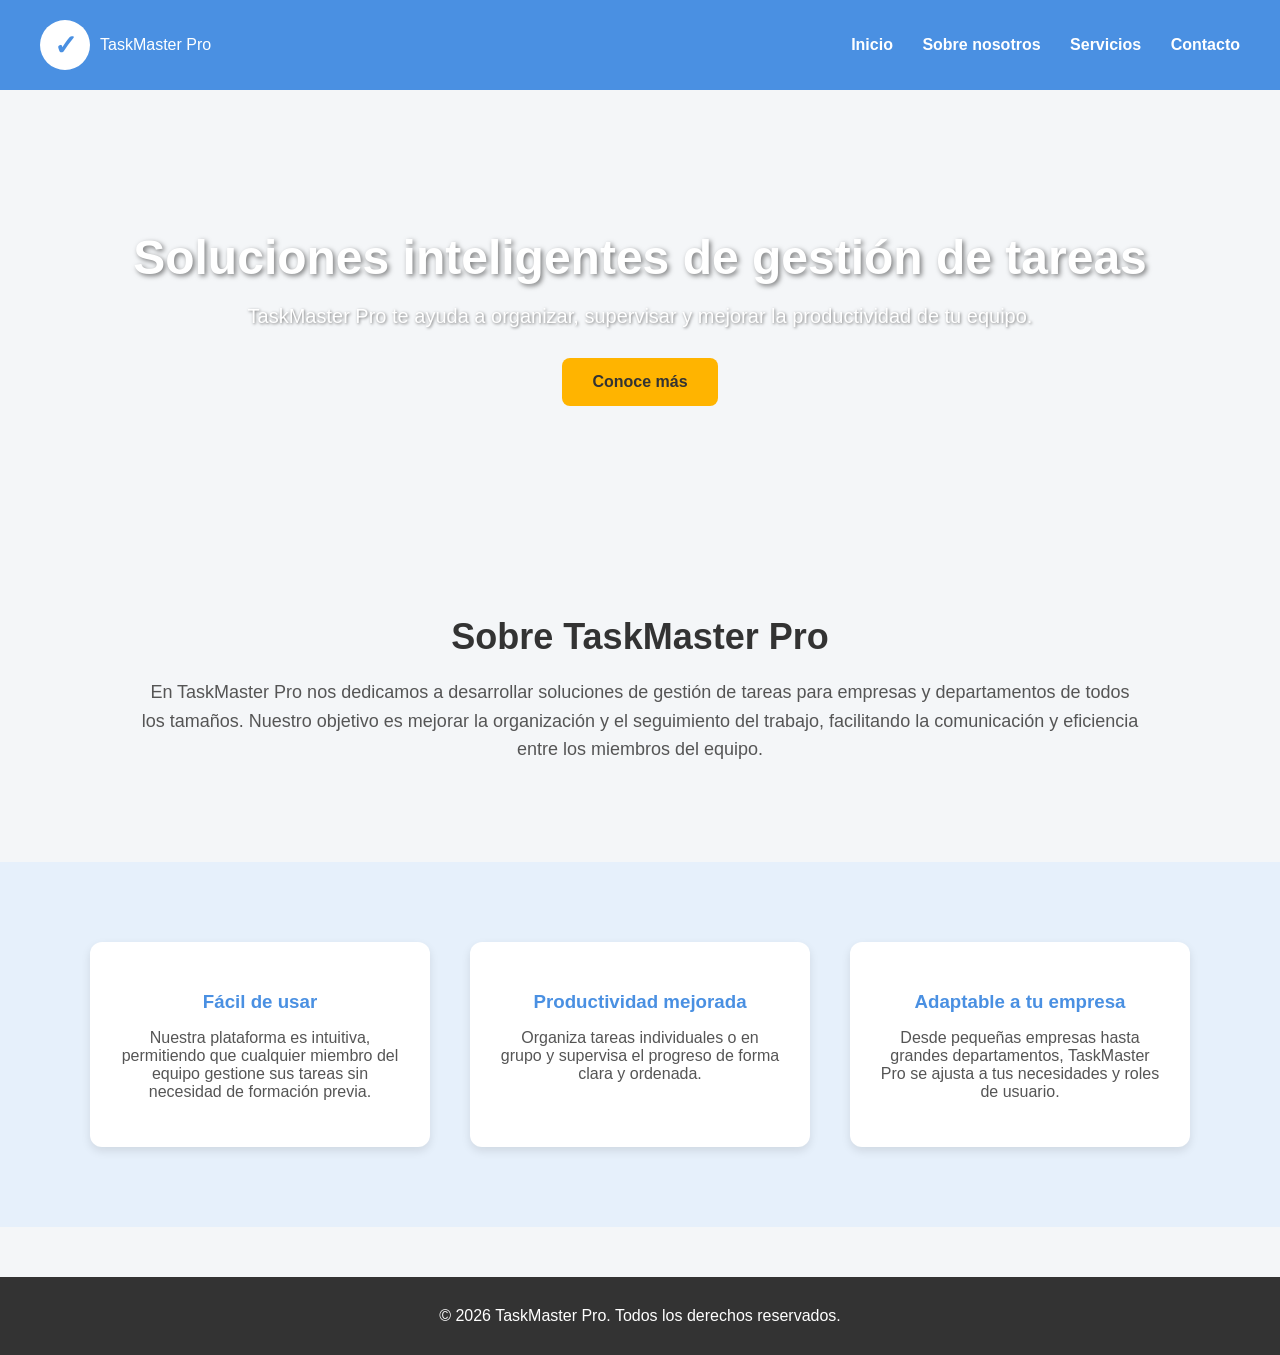
<file: front de a empresa/index.html>
<!doctype html>
<html lang="es">
  <head>
    <meta charset="UTF-8" />
    <meta name="viewport" content="width=device-width, initial-scale=1.0" />
    <title>TaskMaster Pro - Soluciones de gestión de tareas</title>
    <style>
      /* ===== Estilos generales ===== */
      body {
        font-family: Arial, sans-serif;
        margin: 0;
        padding: 0;
        background-color: #f4f6f8;
        color: #333;
      }

      /* ===== Cabecera ===== */
      header {
        background-color: #4a90e2;
        color: white;
        padding: 20px 40px;
        display: flex;
        align-items: center;
        justify-content: space-between;
      }

      .logo {
        display: flex;
        align-items: center;
        gap: 10px;
      }

      .logo-circle {
        width: 50px;
        height: 50px;
        border-radius: 50%;
        background-color: white;
        display: flex;
        align-items: center;
        justify-content: center;
        color: #4a90e2;
        font-weight: bold;
        font-size: 28px;
      }

      nav a {
        color: white;
        text-decoration: none;
        margin-left: 25px;
        font-weight: bold;
      }

      nav a:hover {
        text-decoration: underline;
      }

      /* ===== Sección principal / hero ===== */
      .hero {
        text-align: center;
        padding: 100px 20px;
        background: url('https://images.unsplash.com/photo-1556761175-129418cb2dfe?fit=crop&w=1400&h=500')
          no-repeat center/cover;
        color: white;
      }

      .hero h1 {
        font-size: 48px;
        margin-bottom: 20px;
        text-shadow: 2px 2px 5px rgba(0, 0, 0, 0.5);
      }

      .hero p {
        font-size: 20px;
        margin-bottom: 30px;
        text-shadow: 1px 1px 3px rgba(0, 0, 0, 0.5);
      }

      .btn {
        display: inline-block;
        padding: 15px 30px;
        background-color: #ffb400;
        color: #333;
        text-decoration: none;
        font-weight: bold;
        border-radius: 8px;
        transition: background-color 0.3s;
      }

      .btn:hover {
        background-color: #e6a200;
      }

      /* ===== Sección sobre nosotros ===== */
      .about {
        padding: 80px 20px;
        max-width: 1000px;
        margin: auto;
        text-align: center;
      }

      .about h2 {
        font-size: 36px;
        margin-bottom: 20px;
      }

      .about p {
        font-size: 18px;
        line-height: 1.6;
        color: #555;
      }

      /* ===== Sección beneficios ===== */
      .features {
        background-color: #e6f0fb;
        padding: 80px 20px;
        display: flex;
        flex-wrap: wrap;
        justify-content: center;
        gap: 40px;
      }

      .feature {
        background-color: white;
        padding: 30px;
        border-radius: 12px;
        width: 280px;
        box-shadow: 0 4px 10px rgba(0, 0, 0, 0.1);
        text-align: center;
      }

      .feature h3 {
        margin-bottom: 15px;
        color: #4a90e2;
      }

      .feature p {
        color: #555;
      }

      /* ===== Footer ===== */
      footer {
        background-color: #333;
        color: white;
        text-align: center;
        padding: 30px 0;
        margin-top: 50px;
      }
    </style>
  </head>
  <body>
    <!-- ===== Cabecera ===== -->
    <header>
      <div class="logo">
        <div class="logo-circle">&#10003;</div>
        <span>TaskMaster Pro</span>
      </div>
      <nav>
        <a href="#">Inicio</a>
        <a href="#">Sobre nosotros</a>
        <a href="#">Servicios</a>
        <a href="#">Contacto</a>
      </nav>
    </header>

    <!-- ===== Hero / Presentación principal ===== -->
    <section class="hero">
      <h1>Soluciones inteligentes de gestión de tareas</h1>
      <p>
        TaskMaster Pro te ayuda a organizar, supervisar y mejorar la productividad de tu equipo.
      </p>
      <a href="#" class="btn">Conoce más</a>
    </section>

    <!-- ===== Sobre la empresa ===== -->
    <section class="about">
      <h2>Sobre TaskMaster Pro</h2>
      <p>
        En TaskMaster Pro nos dedicamos a desarrollar soluciones de gestión de tareas para empresas
        y departamentos de todos los tamaños. Nuestro objetivo es mejorar la organización y el
        seguimiento del trabajo, facilitando la comunicación y eficiencia entre los miembros del
        equipo.
      </p>
    </section>

    <!-- ===== Beneficios / características ===== -->
    <section class="features">
      <div class="feature">
        <h3>Fácil de usar</h3>
        <p>
          Nuestra plataforma es intuitiva, permitiendo que cualquier miembro del equipo gestione sus
          tareas sin necesidad de formación previa.
        </p>
      </div>
      <div class="feature">
        <h3>Productividad mejorada</h3>
        <p>
          Organiza tareas individuales o en grupo y supervisa el progreso de forma clara y ordenada.
        </p>
      </div>
      <div class="feature">
        <h3>Adaptable a tu empresa</h3>
        <p>
          Desde pequeñas empresas hasta grandes departamentos, TaskMaster Pro se ajusta a tus
          necesidades y roles de usuario.
        </p>
      </div>
    </section>

    <!-- ===== Footer ===== -->
    <footer>&copy; 2026 TaskMaster Pro. Todos los derechos reservados.</footer>
  </body>
</html>
</file>
